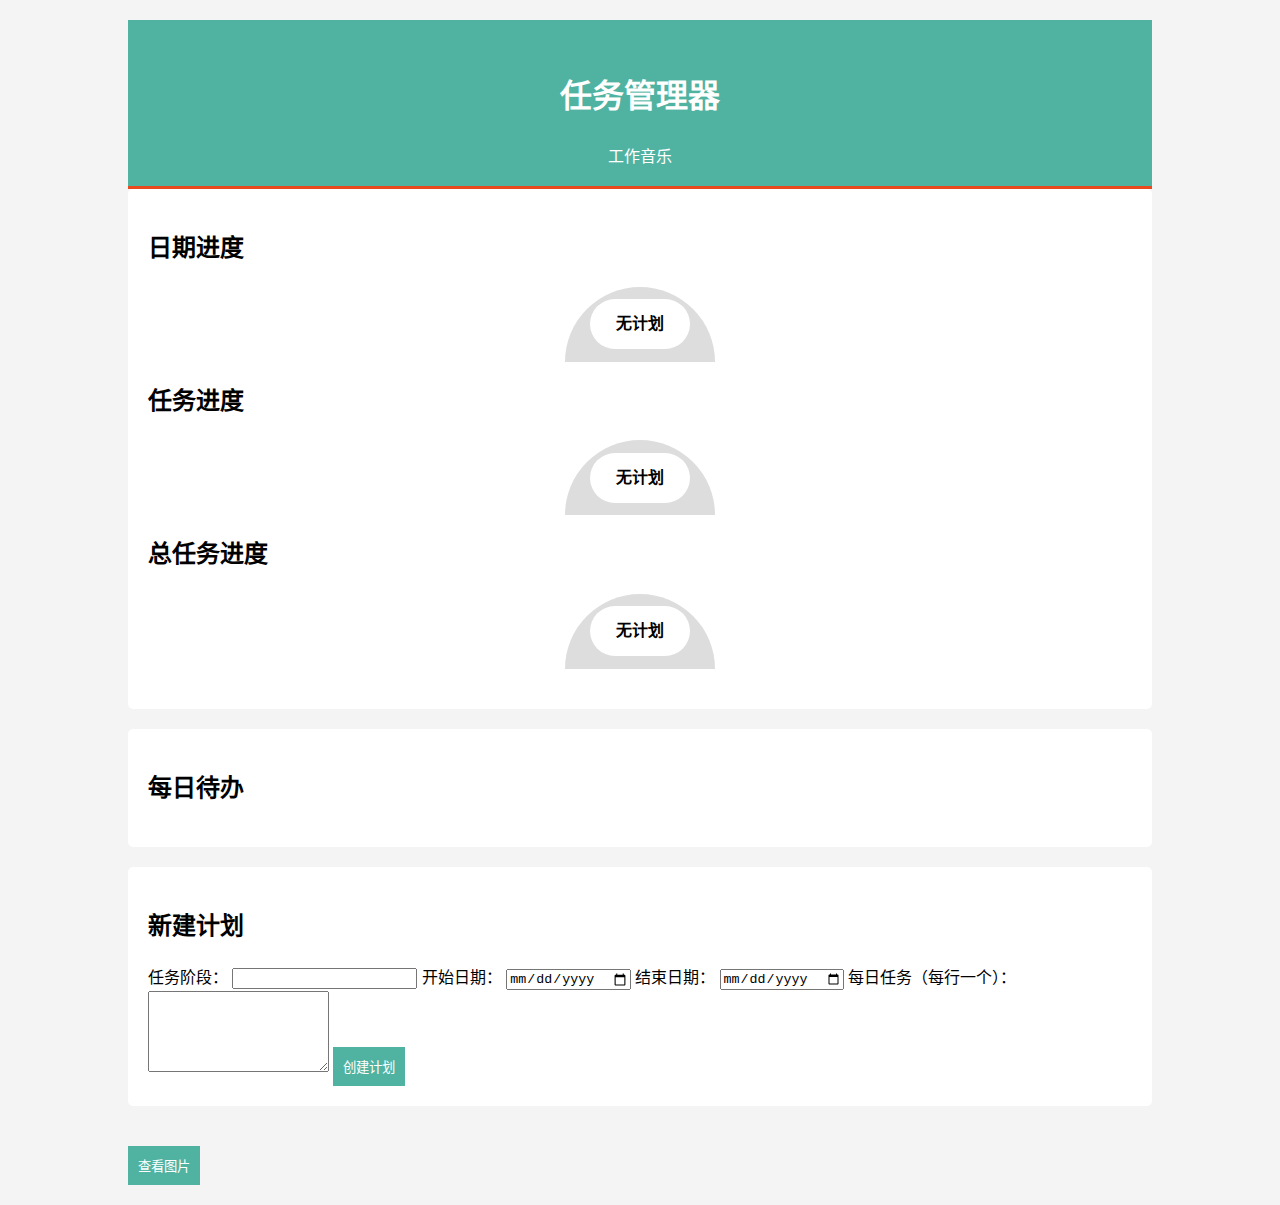
<file: index.html>
<!DOCTYPE html>
<html lang="zh-CN">
<head>
    <meta charset="UTF-8">
    <meta name="viewport" content="width=device-width, initial-scale=1.0">
    <title>任务管理器</title>
    <link rel="stylesheet" href="styles.css">
</head>
<body>
    <div class="container">
        <header>
            <h1>任务管理器</h1>
            <nav>
                <ul>
                    <li><a href="https://www.bilibili.com/video/BV1m34y187UJ?spm_id_from=333.788.videopod.sections&vd_source=c9b9263295ab04d5afdf0a279540c0ee" target="_blank">工作音乐</a></li>
                </ul>
            </nav>
        </header>
        <main>
            <section class="dashboard">
                <h2>日期进度</h2>
                <div class="gauge">
                    <div class="gauge-fill" id="date-gauge-fill"></div>
                    <div class="gauge-cover" id="date-gauge-cover"></div>
                </div>
                <h2>任务进度</h2>
                <div class="gauge">
                    <div class="gauge-fill" id="task-gauge-fill"></div>
                    <div class="gauge-cover" id="task-gauge-cover"></div>
                </div>
                <h2>总任务进度</h2>
                <div class="gauge">
                    <div class="gauge-fill" id="total-task-gauge-fill"></div>
                    <div class="gauge-cover" id="total-task-gauge-cover"></div>
                </div>
            </section>
            <section class="daily-tasks">
                <h2>每日待办</h2>
                <ul id="task-list"></ul>
            </section>
            <section class="new-plan">
                <h2>新建计划</h2>
                <form id="plan-form">
                    <label for="stage">任务阶段：</label>
                    <input type="text" id="stage" required>
                    <label for="start-date">开始日期：</label>
                    <input type="date" id="start-date" required>
                    <label for="end-date">结束日期：</label>
                    <input type="date" id="end-date" required>
                    <label for="tasks">每日任务（每行一个）：</label>
                    <textarea id="tasks" rows="5" required></textarea>
                    <button type="submit">创建计划</button>
                </form>
            </section>
            <button onclick="location.href='subpage.html'">查看图片</button>
        </main>
    </div>
    <script src="script.js"></script>
</body>
</html>
</file>
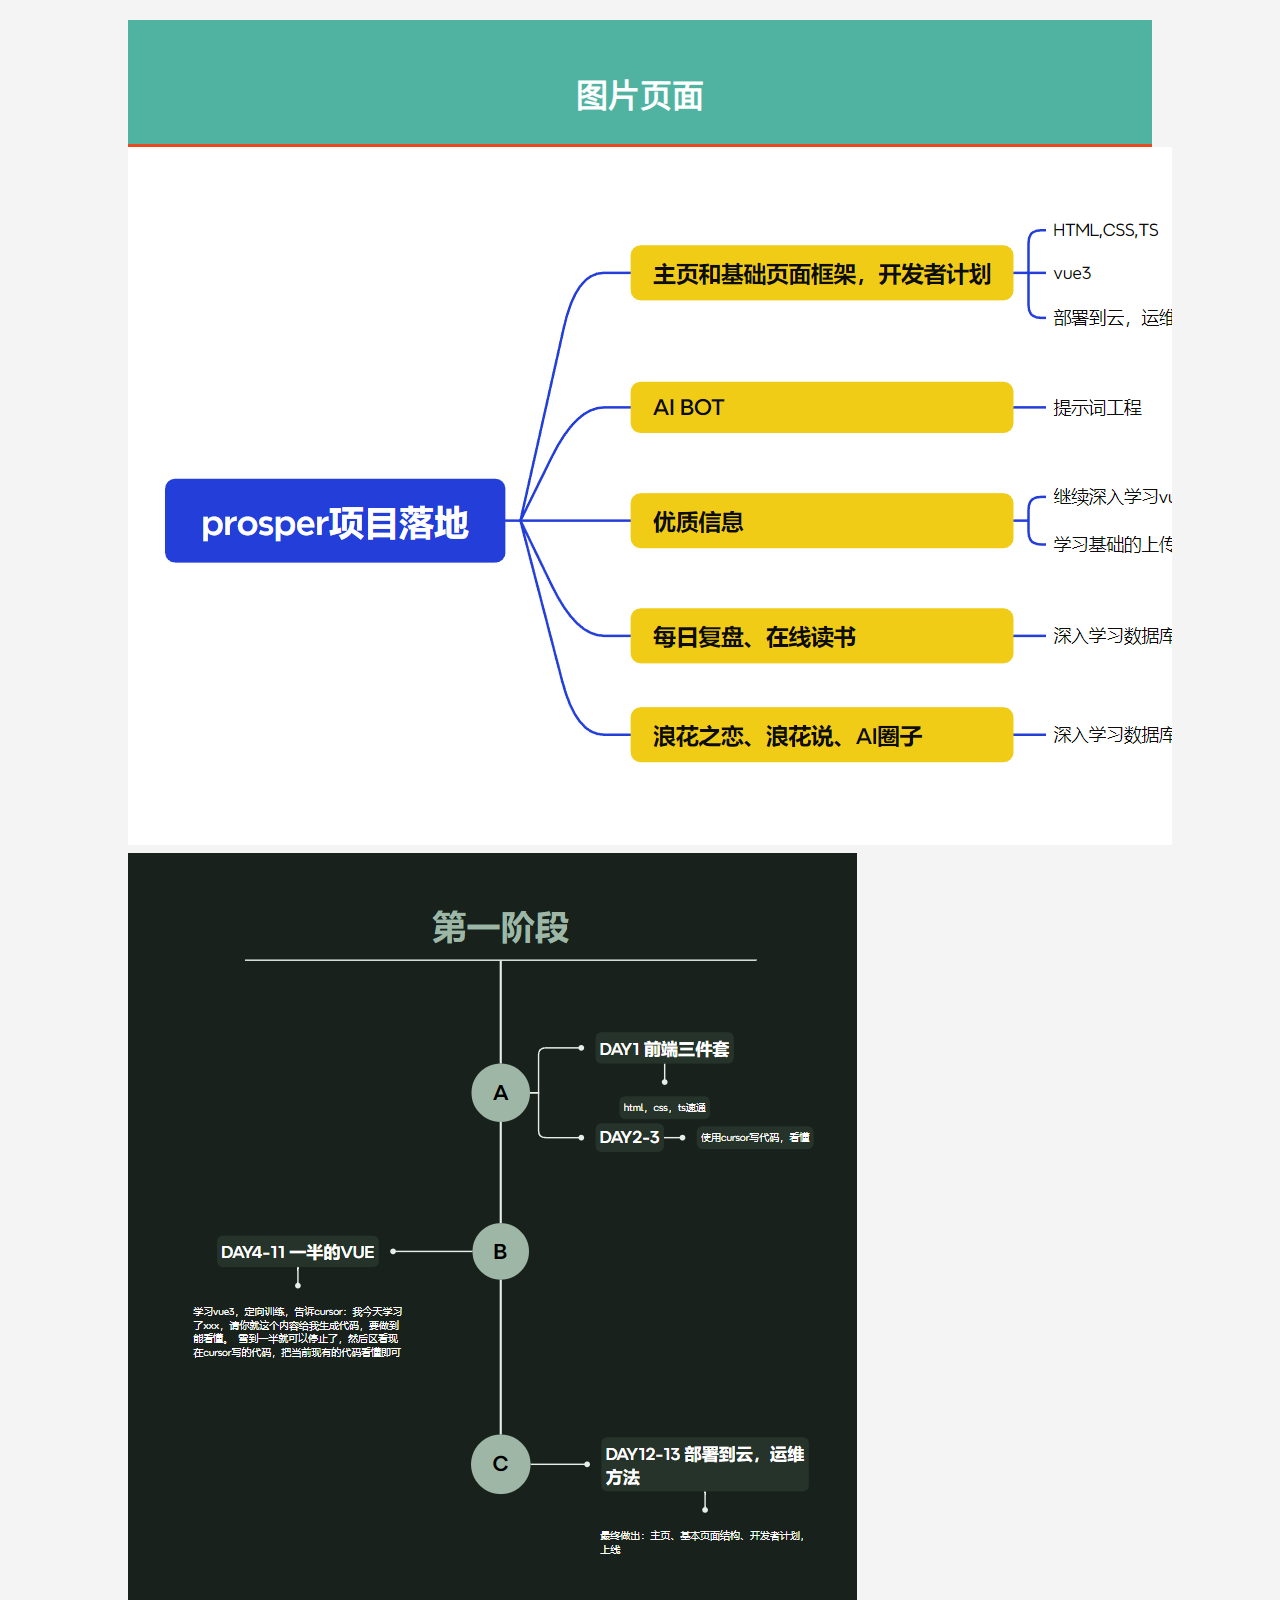
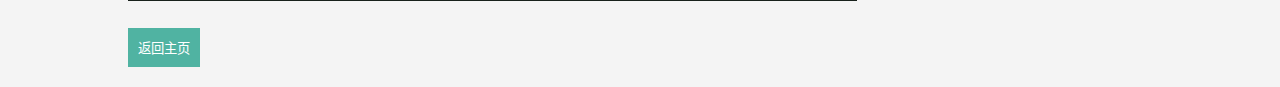
<file: subpage.html>
<!DOCTYPE html>
<html lang="zh-CN">
<head>
    <meta charset="UTF-8">
    <meta name="viewport" content="width=device-width, initial-scale=1.0">
    <title>图片页面</title>
    <link rel="stylesheet" href="styles.css">
</head>
<body>
    <div class="container">
        <header>
            <h1>图片页面</h1>
        </header>
        <main>
            <section class="images">
                <img src="image1.png" alt="激励图片1">
                <img src="image2.png" alt="激励图片2">
            </section>
            <button onclick="location.href='index.html'">返回主页</button>
        </main>
    </div>
</body>
</html>
</file>
<file: styles.css>
body {
    font-family: Arial, sans-serif;
    line-height: 1.6;
    margin: 0;
    padding: 0;
    background-color: #f4f4f4;
}

.container {
    width: 80%;
    margin: auto;
    overflow: hidden;
    padding: 20px;
}

header {
    background: #50b3a2;
    color: white;
    padding-top: 30px;
    min-height: 70px;
    border-bottom: #e8491d 3px solid;
}

header h1 {
    text-align: center;
}

nav ul {
    list-style: none;
    padding: 0;
    text-align: center;
}

nav ul li {
    display: inline;
    margin: 0 10px;
}

nav ul li a {
    color: white;
    text-decoration: none;
}

nav ul li a:hover {
    text-decoration: underline;
}

.dashboard, .daily-tasks, .new-plan {
    background: white;
    margin-bottom: 20px;
    padding: 20px;
    border-radius: 5px;
}

#task-list {
    list-style-type: none;
    padding: 0;
}

#task-list li {
    background: #f4f4f4;
    margin: 5px 0;
    padding: 10px;
    border-radius: 3px;
    cursor: pointer;
}

#task-list li.completed {
    text-decoration: line-through;
    color: #888;
}

.gauge {
    width: 150px;
    height: 75px;
    background: #ddd;
    border-radius: 75px 75px 0 0;
    position: relative;
    overflow: hidden;
    margin: 20px auto;
}

.gauge-fill {
    width: 100%;
    height: 100%;
    background: #50b3a2;
    position: absolute;
    top: 100%;
    transition: top 0.3s;
}

.gauge-cover {
    width: 100px;
    height: 50px;
    background: white;
    border-radius: 50px;
    position: absolute;
    top: 50%;
    left: 50%;
    transform: translate(-50%, -50%);
    text-align: center;
    line-height: 50px;
    font-weight: bold;
}

button {
    background: #50b3a2;
    color: white;
    padding: 10px;
    border: none;
    cursor: pointer;
    margin-top: 20px;
}

button:hover {
    background: #3a8279;
}
</file>
